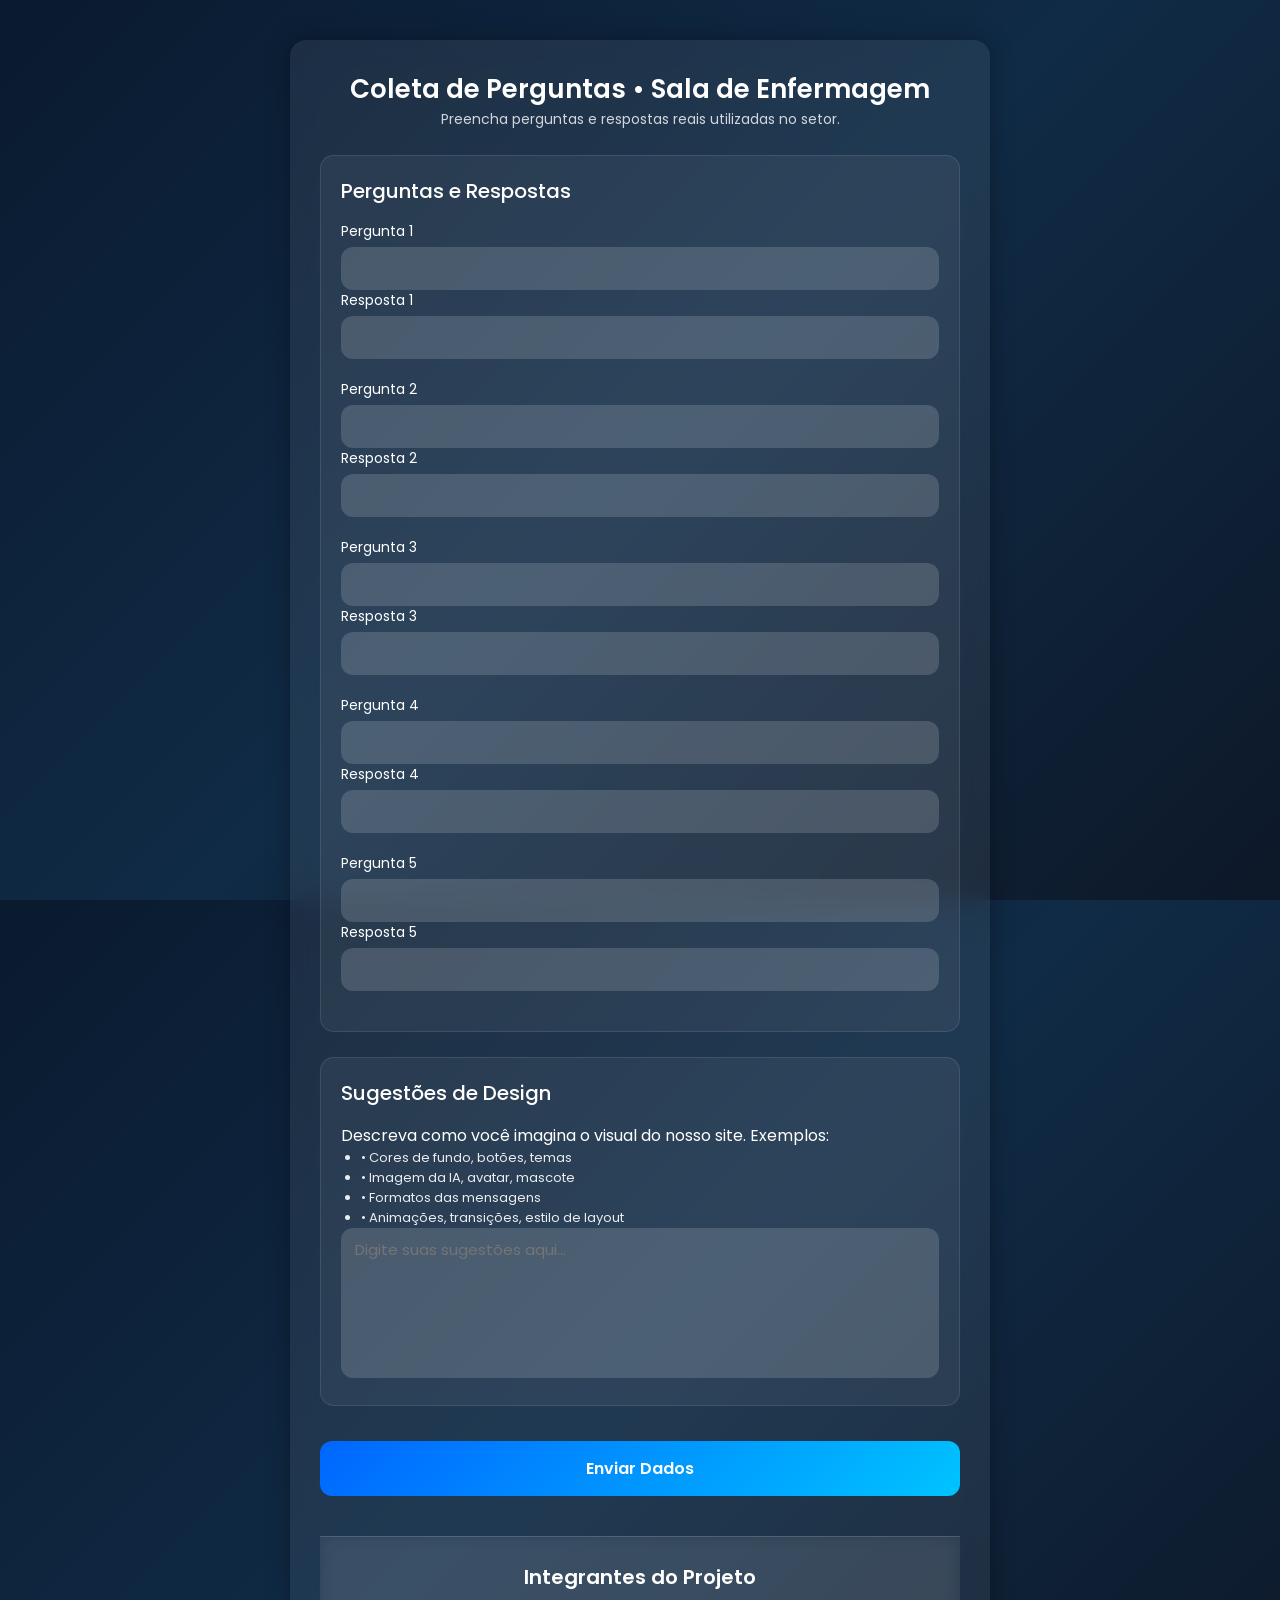
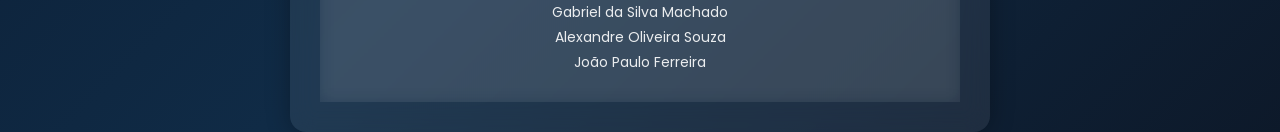
<file: formulario enfermagem/index.html>
<!DOCTYPE html>
<html lang="pt-BR">
<head>
    <meta charset="UTF-8">
    <meta name="viewport" content="width=device-width, initial-scale=1.0">
    <title>Formulário – Sala de Enfermagem</title>

    <link rel="stylesheet" href="formulario.css">

    <!-- Google Fonts -->
    <link href="https://fonts.googleapis.com/css2?family=Poppins:wght@300;400;500;600&display=swap" rel="stylesheet">
</head>
<body>

<div class="container">

    <h1 class="titulo">Coleta de Perguntas • Sala de Enfermagem</h1>
    <p class="sub">Preencha perguntas e respostas reais utilizadas no setor.</p>

    <form action="dados.php" method="POST" id="form">

        <!-- BLOCO DE PERGUNTAS -->
        <div class="bloco">

            <h2>Perguntas e Respostas</h2>

            <!-- 5 perguntas e respostas -->
            <div class="campo">
                <label>Pergunta 1</label>
                <input type="text" name="pergunta1" required>
                <label>Resposta 1</label>
                <input type="text" name="resposta1" required>
            </div>

            <div class="campo">
                <label>Pergunta 2</label>
                <input type="text" name="pergunta2" required>
                <label>Resposta 2</label>
                <input type="text" name="resposta2" required>
            </div>

            <div class="campo">
                <label>Pergunta 3</label>
                <input type="text" name="pergunta3" required>
                <label>Resposta 3</label>
                <input type="text" name="resposta3" required>
            </div>

            <div class="campo">
                <label>Pergunta 4</label>
                <input type="text" name="pergunta4" required>
                <label>Resposta 4</label>
                <input type="text" name="resposta4" required>
            </div>

            <div class="campo">
                <label>Pergunta 5</label>
                <input type="text" name="pergunta5" required>
                <label>Resposta 5</label>
                <input type="text" name="resposta5" required>
            </div>

        </div>

        <!-- SUGESTÕES -->
        <div class="bloco">
            <h2>Sugestões de Design</h2>
            <p class="sub2">Descreva como você imagina o visual do nosso site. Exemplos:</p>
            <ul class="exemplos">
                <li>• Cores de fundo, botões, temas</li>
                <li>• Imagem da IA, avatar, mascote</li>
                <li>• Formatos das mensagens</li>
                <li>• Animações, transições, estilo de layout</li>
            </ul>

            <textarea name="sugestoes" placeholder="Digite suas sugestões aqui..." required></textarea>
        </div>

        <button type="submit" class="btn">Enviar Dados</button>
    </form>

    <footer class="footer">
        <div class="footer-content">
            <h3>Integrantes do Projeto</h3>
            <p>Gabriel da Silva Machado</p>
            <p>Alexandre Oliveira Souza</p>
            <p>João Paulo Ferreira</p>
        </div>
    </footer>
</div>



<script src="formulario.js"></script>

</body>
</html>
</file>
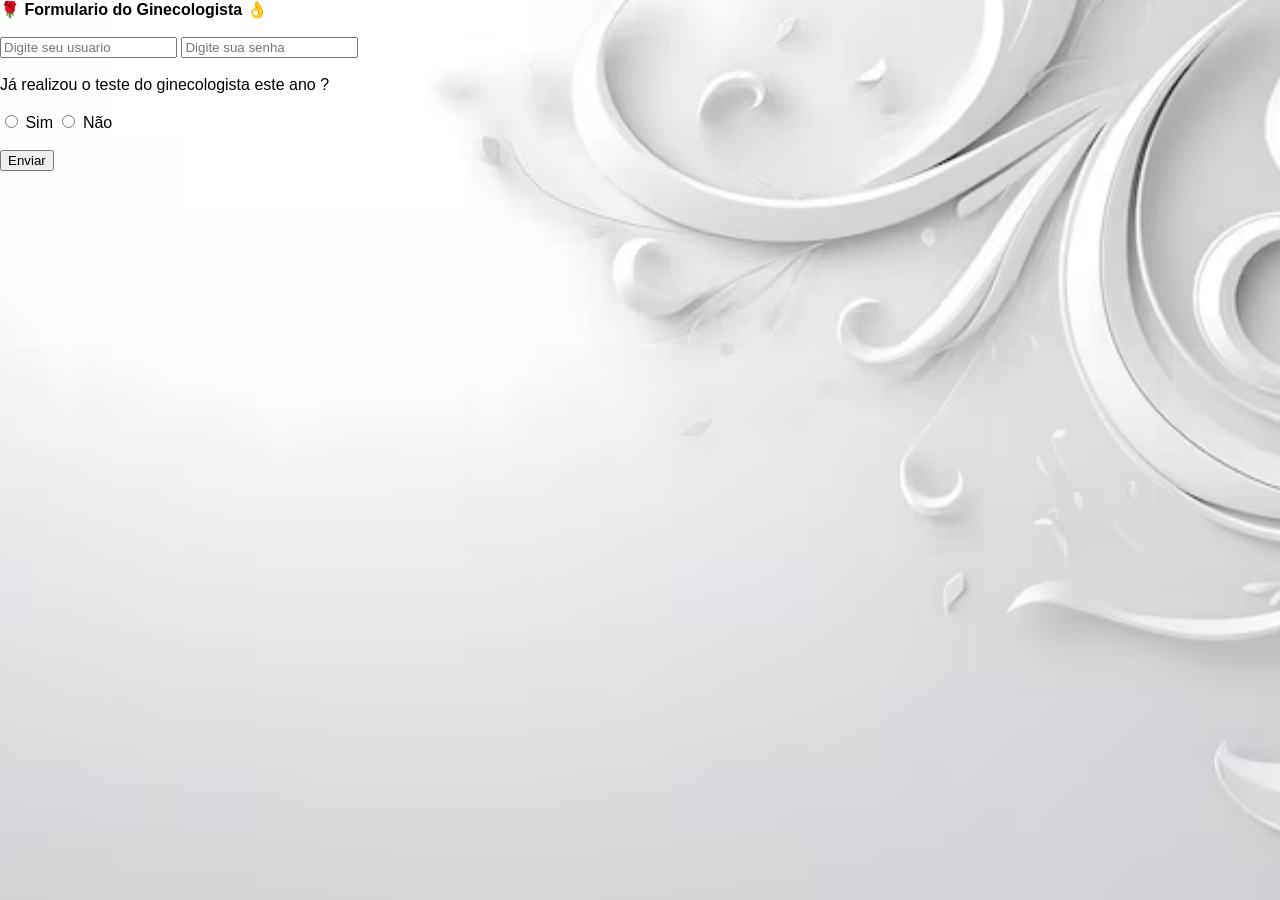
<file: metodo ( post )/index.html>
<!DOCTYPE html>
<html lang="en">
<head>
    <meta charset="UTF-8">
    <meta name="viewport" content="width=device-width, initial-scale=1.0">
    <title>Pegando Dados</title>
</head>
<body>
    <form action="ProcessaDados.php" method="post">

    <strong>🌹 Formulario do Ginecologista 👌</strong></br>
    <br>
    <input type="text" name="usuario" required placeholder="Digite seu usuario" ></input>
    <input type="password" name="senha" required placeholder="Digite sua senha" ></input>
    <br></br>
    <label>Já realizou o teste do ginecologista este ano ?</label>
    <br></br>
    <input type="radio" name="ginecologista" value="Sim" required> Sim </input>
    <input type="radio" name="ginecologista" value="Não"> Não </input>
    <br></br>
    <button type="submit"> Enviar </button>

    </form>
<style>
    html, body 
    {
        height: 100%;              /* garante que o body ocupe toda a tela */
        margin: 0;
        padding: 0;
    }
    body 
    {
        font-family: Arial, sans-serif; /* fonte do texto */
        margin: 0; /* remove margens padrão */
        padding: 0; /* remove padding padrão */
        background-image: url("FundoFlor.jpg"); /* chama a imagem pelo nome e backgorud image, adiciona a imagem ao fundo do site */
        background-size: cover;       /* cobre toda a tela */
        background-position: center;  /* centraliza a imagem */
        background-repeat: no-repeat; /* não repete a imagem */
        background-attachment: fixed; /* fixa a imagem ao rolar */
    }
</style>
</body>
</html>
</file>
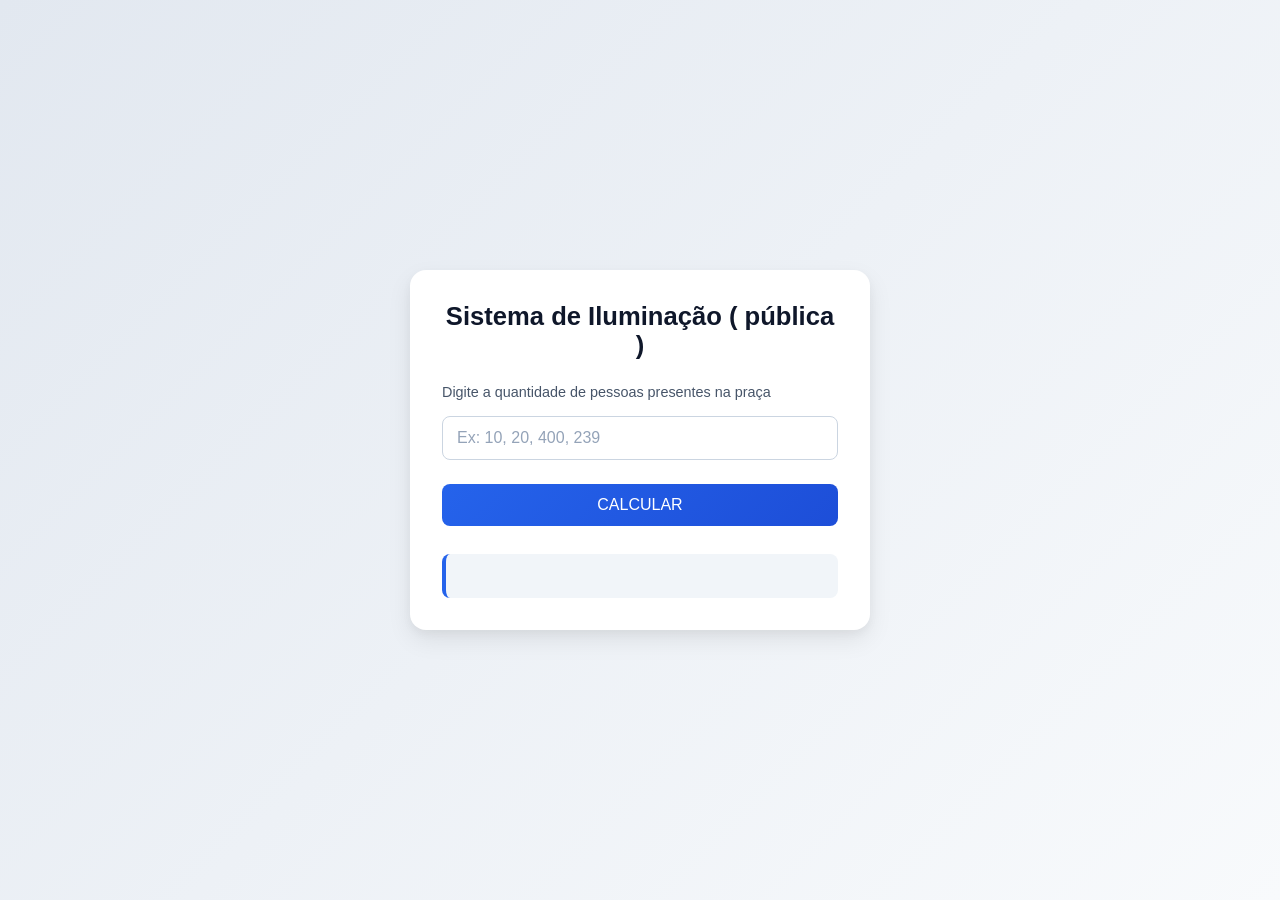
<file: SistemaInteligenteIluminacaoPublica/index.html>
<!DOCTYPE html>
<html lang="pt-BR">
<head>
    <meta charset="UTF-8">
    <meta name="viewport" content="width=device-width, initial-scale=1.0">
    <title>Iluminação Pública </title>

    <!-- CSS primario -->
    <link rel="stylesheet" href="IluminacaoPublica.css">
    <!--- JJAVASCRIPT primario -->
    <script src="IluminacaoPublica.js"></script>

</head>
<body>
    <div id="class_informacoes">

    <strong>Sistema de Iluminação ( pública )</strong>

    <label id="quantidade"> Digite a quantidade de pessoas presentes na praça</label>
    <input id="num_pessoas" name="quantidade" placeholder="Ex: 10, 20, 400, 239"></input>

    <button onclick="calculo()">CALCULAR</button>

    <div id="descrição_resposta"></div>
    
    </div>

</body>
</html>
</file>
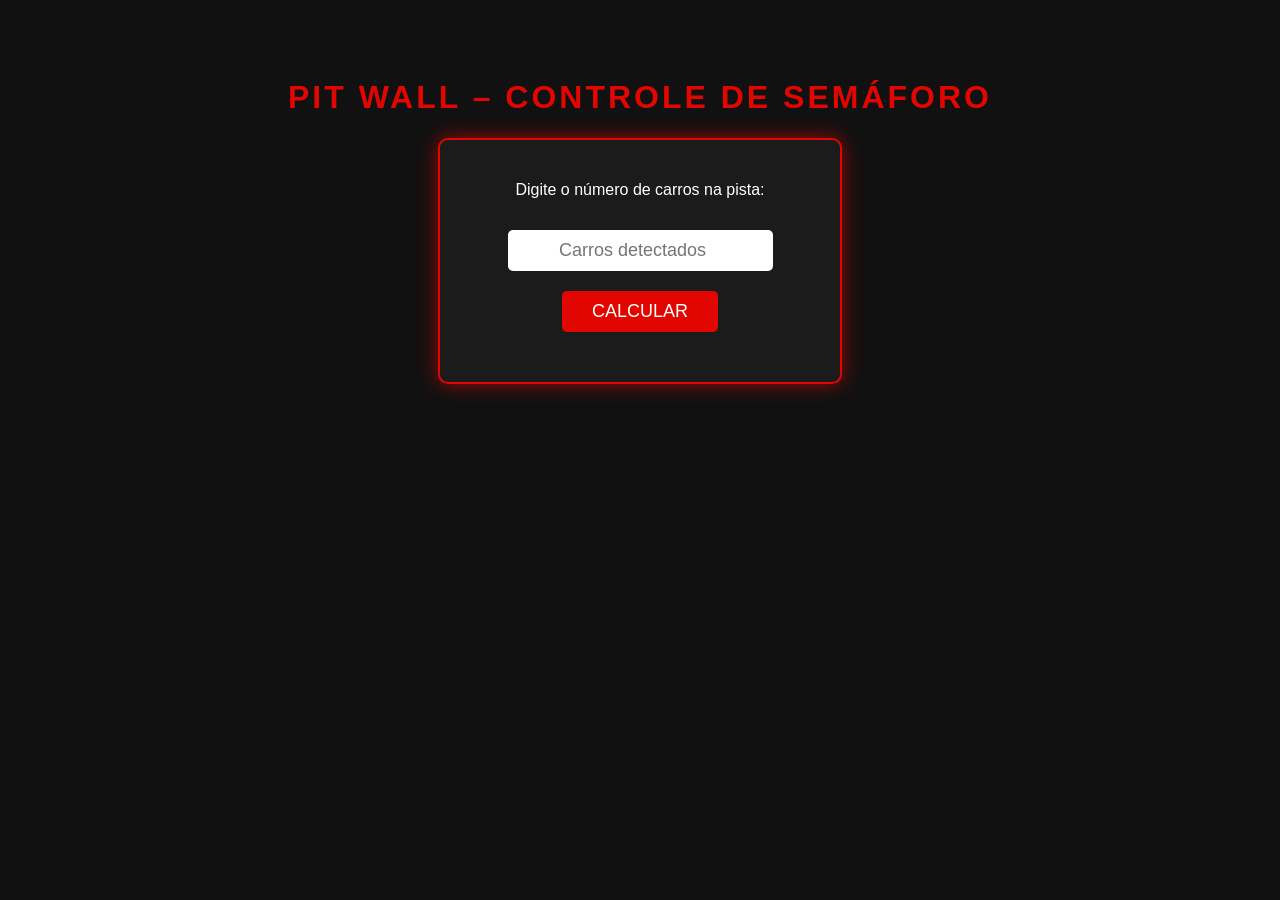
<file: ATIVIDADE SEMAFORO - SISTEMA INTELIGENTE/SEMAFORO.HTML>
<!DOCTYPE html>
<html lang="pt-br">
<head>
    <meta charset="UTF-8">
    <meta name="viewport" content="width=device-width, initial-scale=1.0">
    <title>Semáforo Inteligente - Fórmula 1</title>

    <link rel="stylesheet" href="SEMAFORO.CSS">

    <script src="SEMAFORO.JS"></script>
    
</head>
    <body>
        <h1>Pit Wall – Controle de Semáforo</h1>

        <div class="container">
            <p>Digite o número de carros na pista:</p>

            <input type="number" id="vehicleCount" min="0" placeholder="Carros detectados">

            <button onclick="calcularSemaforo()">Calcular</button>

            <div id="result" class="result"></div>
        </div>
    </body>
</html>
</file>
<file: formulario enfermagem/formulario.css>
* {
    margin: 0;
    padding: 0;
    box-sizing: border-box;
    font-family: "Poppins", sans-serif;
}

body {
    background: linear-gradient(135deg, #0a1a2f, #102b46, #0d1828);
    height: 100vh;
    display: flex;
    justify-content: center;
    align-items: flex-start;
    padding: 40px 0;
    color: white;
}

.container {
    width: 90%;
    max-width: 700px;
    background: rgba(255, 255, 255, 0.07);
    padding: 30px;
    border-radius: 16px;
    backdrop-filter: blur(12px);
    box-shadow: 0 0 25px rgba(0,0,0,0.3);
    animation: fadeIn 0.7s ease;
}

.titulo {
    text-align: center;
    font-size: 26px;
    font-weight: 600;
}

.sub {
    text-align: center;
    font-size: 14px;
    margin-bottom: 25px;
    opacity: 0.8;
}

.bloco {
    background: rgba(255, 255, 255, 0.05);
    padding: 20px;
    border-radius: 14px;
    margin-bottom: 25px;
    border: 1px solid rgba(255,255,255,0.10);
}

h2 {
    margin-bottom: 15px;
    font-size: 20px;
    font-weight: 500;
}

.campo {
    margin-bottom: 20px;
}

label {
    display: block;
    margin-bottom: 5px;
    font-size: 14px;
}

input,
textarea {
    width: 100%;
    padding: 10px 14px;
    border-radius: 12px;
    border: none;
    outline: none;
    background: rgba(255,255,255,0.15);
    color: #fff;
    font-size: 15px;
    transition: 0.3s;
}

input:focus,
textarea:focus {
    background: rgba(255,255,255,0.25);
    box-shadow: 0 0 10px rgba(0,150,255,0.4);
}

textarea {
    height: 150px;
    resize: none;
}

.btn {
    width: 100%;
    padding: 15px;
    margin-top: 10px;
    border: none;
    border-radius: 12px;
    background: linear-gradient(135deg, #0066ff, #00c3ff);
    cursor: pointer;
    font-size: 16px;
    font-weight: 600;
    color: white;
    transition: 0.3s;
}

.btn:hover {
    transform: scale(1.03);
    box-shadow: 0 0 12px #00c3ff;
}

.exemplos li {
    margin-left: 20px;
    font-size: 13px;
    opacity: 0.9;
}

@keyframes fadeIn {
    from { opacity: 0; transform: translateY(20px); }
    to { opacity: 1; transform: translateY(0); }
}

/* ============================
   FOOTER PROFISSIONAL
============================ */
.footer {
    margin-top: 40px;
    width: 100%;
    padding: 25px 0;
    text-align: center;
    color: #fff;
    background: rgba(255,255,255,0.05);
    backdrop-filter: blur(8px);
    border-top: 1px solid rgba(255,255,255,0.15);
    animation: fadeIn 1s ease;
}

.footer-content h3 {
    font-size: 20px;
    margin-bottom: 10px;
    font-weight: 600;
}

.footer-content p {
    font-size: 14px;
    opacity: 0.9;
    margin: 4px 0;
}

/* Hover suave nos nomes */
.footer-content p:hover {
    opacity: 1;
    transform: scale(1.05);
    transition: 0.3s ease;
    color: #58cfff;
}
</file>
<file: SistemaInteligenteIluminacaoPublica/IluminacaoPublica.css>
/* RESET GLOBAL */
* {
    margin: 0;
    padding: 0;
    box-sizing: border-box;
    font-family: "Inter", "Segoe UI", Arial, sans-serif;
}

/* FUNDO DA PÁGINA */
body {
    min-height: 100vh;
    background: linear-gradient(135deg, #e2e8f0, #f8fafc);
    display: flex;
    justify-content: center;
    align-items: center;
}

/* CARD PRINCIPAL */
#class_informacoes {
    background-color: #ffffff;
    width: 100%;
    max-width: 460px;
    padding: 32px;
    border-radius: 16px;
    box-shadow:
        0 10px 25px rgba(0, 0, 0, 0.08),
        0 4px 10px rgba(0, 0, 0, 0.04);
    display: flex;
    flex-direction: column;
    gap: 16px;
    animation: fadeSlide 0.6s ease;
}

/* ANIMAÇÃO DE ENTRADA */
@keyframes fadeSlide {
    from {
        opacity: 0;
        transform: translateY(20px);
    }
    to {
        opacity: 1;
        transform: translateY(0);
    }
}

/* TÍTULO */
#class_informacoes strong {
    font-size: 1.6rem;
    font-weight: 600;
    text-align: center;
    color: #0f172a;
    margin-bottom: 8px;
}

/* LABEL */
#class_informacoes label {
    font-size: 0.9rem;
    color: #475569;
}

/* INPUT */
#class_informacoes input {
    padding: 12px 14px;
    border-radius: 8px;
    border: 1px solid #cbd5e1;
    font-size: 1rem;
    outline: none;
    transition: border-color 0.25s, box-shadow 0.25s;
}

#class_informacoes input::placeholder {
    color: #94a3b8;
}

#class_informacoes input:focus {
    border-color: #2563eb;
    box-shadow: 0 0 0 3px rgba(37, 99, 235, 0.15);
}

/* BOTÃO */
#class_informacoes button {
    margin-top: 8px;
    padding: 12px;
    border-radius: 8px;
    border: none;
    background: linear-gradient(135deg, #2563eb, #1d4ed8);
    color: #ffffff;
    font-size: 1rem;
    font-weight: 500;
    cursor: pointer;
    transition: transform 0.2s, box-shadow 0.2s;
}

#class_informacoes button:hover {
    transform: translateY(-2px);
    box-shadow: 0 8px 20px rgba(37, 99, 235, 0.35);
}

#class_informacoes button:active {
    transform: translateY(0);
    box-shadow: 0 4px 10px rgba(37, 99, 235, 0.25);
}

/* RESPOSTA */
#descrição_resposta {
    margin-top: 12px;
    padding: 14px;
    border-radius: 8px;
    background-color: #f1f5f9;
    border-left: 4px solid #2563eb;
    font-size: 0.95rem;
    color: #334155;
    min-height: 44px;
    animation: fadeIn 0.4s ease;
}

/* ANIMAÇÃO DE RESPOSTA */
@keyframes fadeIn {
    from { opacity: 0; }
    to { opacity: 1; }
}

/* RESPONSIVO */
@media (max-width: 480px) {
    #class_informacoes {
        padding: 24px;
    }

    #class_informacoes strong {
        font-size: 1.4rem;
    }
}
</file>
<file: ATIVIDADE SEMAFORO - SISTEMA INTELIGENTE/SEMAFORO.CSS>
body 
{
    background: #111;
    color: #fff;
    font-family: "Orbitron", Arial, sans-serif;
    text-align: center;
    padding-top: 50px;
}

h1 
{
    color: #e10600; /* Vermelho Ferrari/F1 */
    font-size: 32px;
    text-transform: uppercase;
    letter-spacing: 3px;
}

.container 
{
    background: #1b1b1b;
    width: 350px;
    padding: 25px;
    margin: auto;
    border-radius: 10px;
    border: 2px solid #e10600;
    box-shadow: 0 0 20px #e10600aa;
}

input 
{
    width: 70%;
    padding: 10px;
    border-radius: 5px;
    border: none;
    text-align: center;
    font-size: 18px;
    margin-top: 15px;
}

button 
{
    margin-top: 20px;
    padding: 10px 30px;
    background: #e10600;
    border: none;
    color: white;
    border-radius: 5px;
    font-size: 18px;
    cursor: pointer;
    text-transform: uppercase;
}

button:hover 
{
    background: #ff2a22;
}

.result 
{
    margin-top: 25px;
    font-size: 20px;
}

.green-light 
{
    color: #4cff4c;
    font-size: 24px;
    font-weight: bold;
}
</file>
